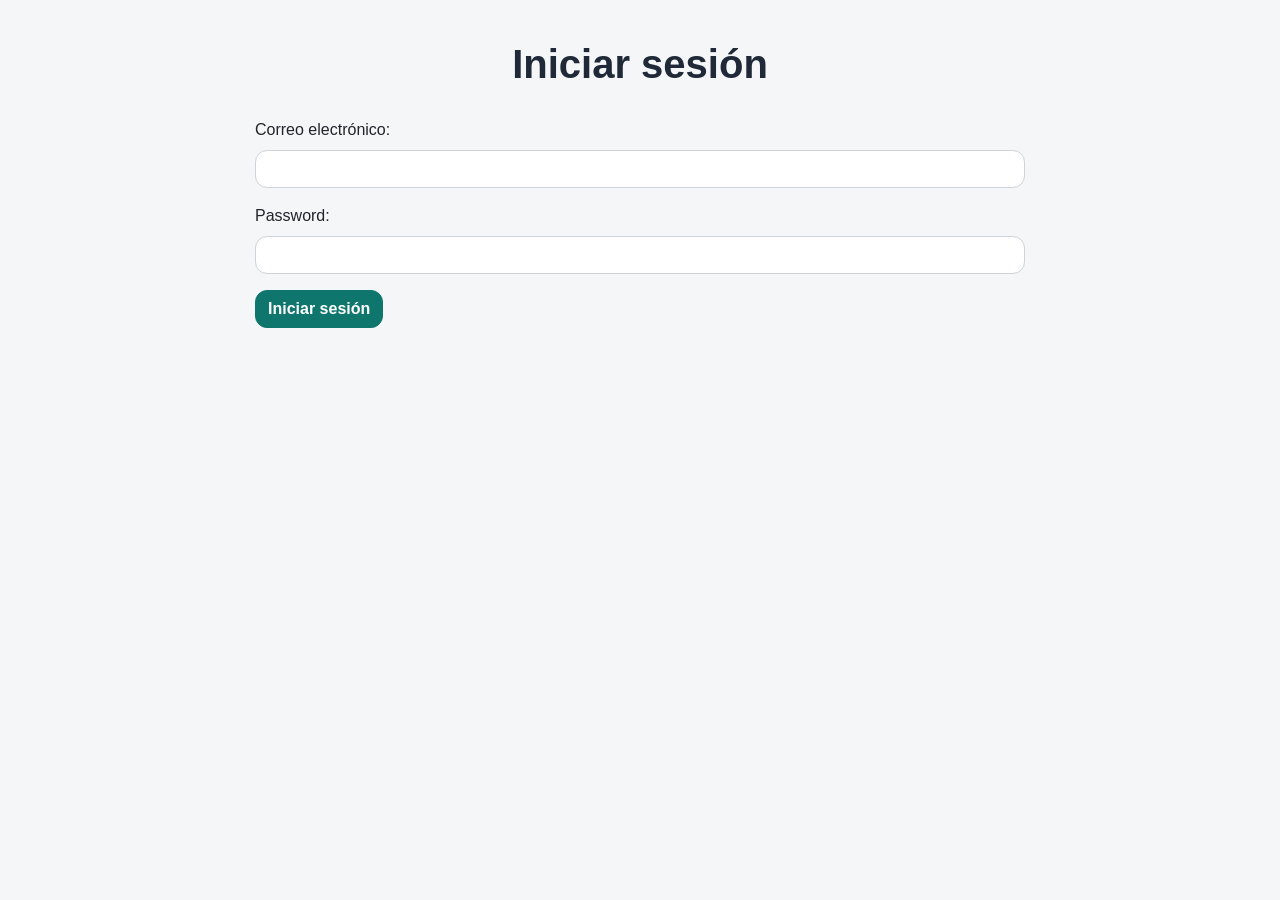
<file: index.html>
<!DOCTYPE html>
<html lang="en">

<head>
  <meta charset="UTF-8">
  <meta name="viewport" content="width=device-width, initial-scale=1.0">
  <link rel="stylesheet" href="https://stackpath.bootstrapcdn.com/bootstrap/4.5.0/css/bootstrap.min.css">
  <link rel="stylesheet" href="style.css">
  <title>Login</title>
</head>

<body>
  <div class="container">
    <h1>Iniciar sesión</h1>
    <div id="alert-container"></div>
        <form id="loginForm">
      <div class="form-group">
        <label for="email">Correo electrónico:</label>
        <input type="email" id="email" class="form-control">
      </div>
      <div class="form-group">
        <label for="password">Password:</label>
        <input type="password" id="password" class="form-control">
      </div>
      <button type="submit" class="btn btn-primary">Iniciar sesión</button>
    </form>
  </div>

  <script src="https://code.jquery.com/jquery-3.6.0.min.js"></script>
  <script src="script.js"></script>
</body>

</html>
</file>
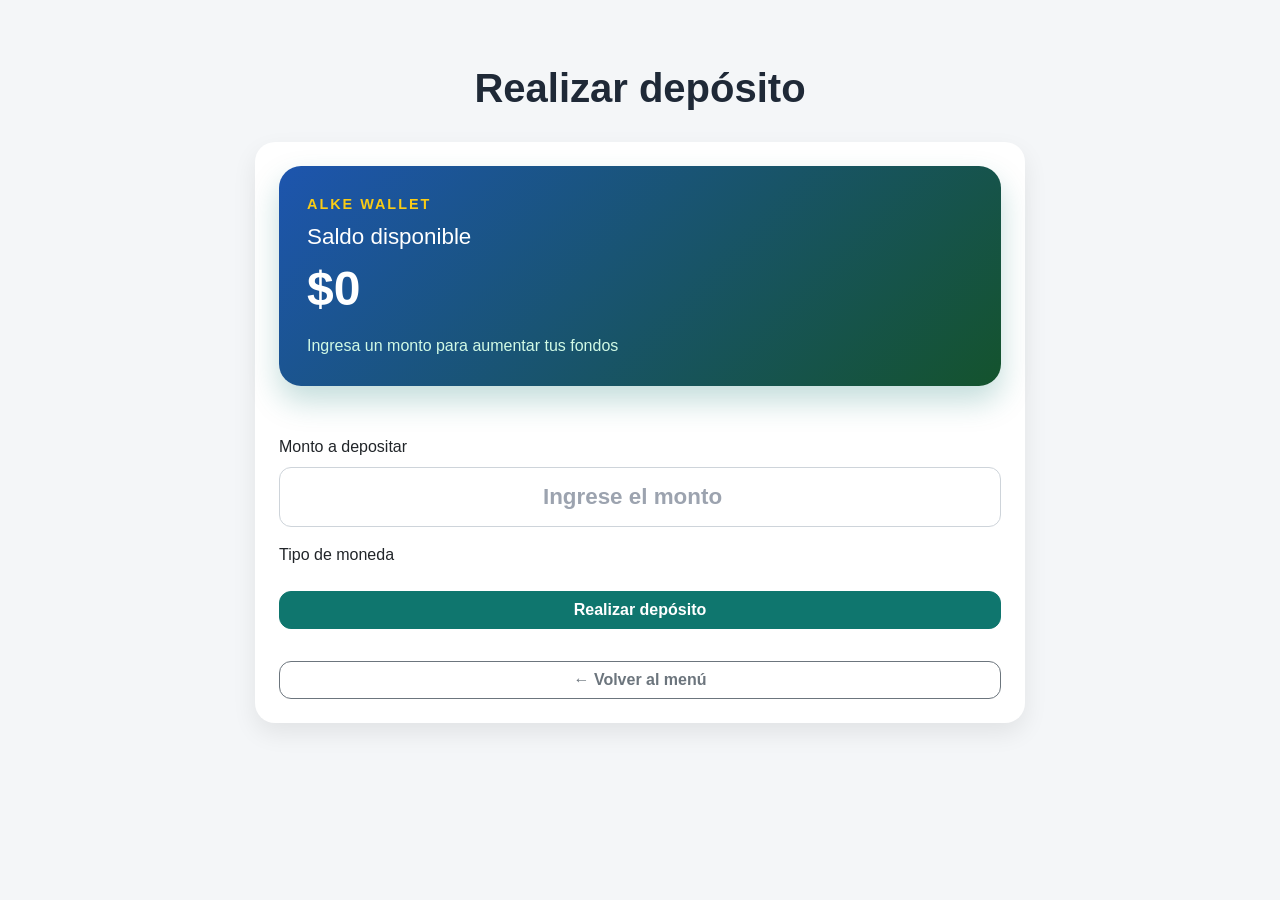
<file: deposit.html>
<!DOCTYPE html>
<html lang="es">
<head>
  <meta charset="UTF-8">
  <meta name="viewport" content="width=device-width, initial-scale=1.0">
  <link rel="stylesheet" href="https://stackpath.bootstrapcdn.com/bootstrap/4.5.0/css/bootstrap.min.css">
  <link rel="stylesheet" href="style.css">
  <title>Depósito</title>
</head>

<body>
  <div class="container">
    <h1 class="mt-4">Realizar depósito</h1>

    <div id="alert-container"></div>

<div class="card p-4 mt-3">

  <div class="wallet-card deposit-card">
    <p class="wallet-label">ALKE WALLET</p>
    <h2>Saldo disponible</h2>
    <p class="display-4">$<span id="saldoActual">0</span></p>
    <p class="wallet-subtitle">Ingresa un monto para aumentar tus fondos</p>
  </div>

<div class="form-group mt-4">
  <label for="montoDeposito">Monto a depositar</label>
  <input
    type="number"
    id="montoDeposito"
    class="form-control"
    placeholder="Ingrese el monto"
    >
    </div>

    <div class="form-group">
      <label for="monedaDeposito">Tipo de moneda</label>
    </div>

<button id="btnRealizarDeposito" class="btn btn-primary btn-block">
  Realizar depósito
</button>
  
<p id="mensajeDeposito" class="mt-3"></p>

<a href="menu.html" class="btn btn-outline-secondary btn-block mt-3>
     ← Volver al menú
  </a>

</div>


<a href="menu.html" class="btn btn-secondary btn-block mt-3">
  ← Volver al menú
</a>

  <script src="https://code.jquery.com/jquery-3.6.0.min.js"></script>
  <script src="script.js"></script>
</body>
</html>
</file>
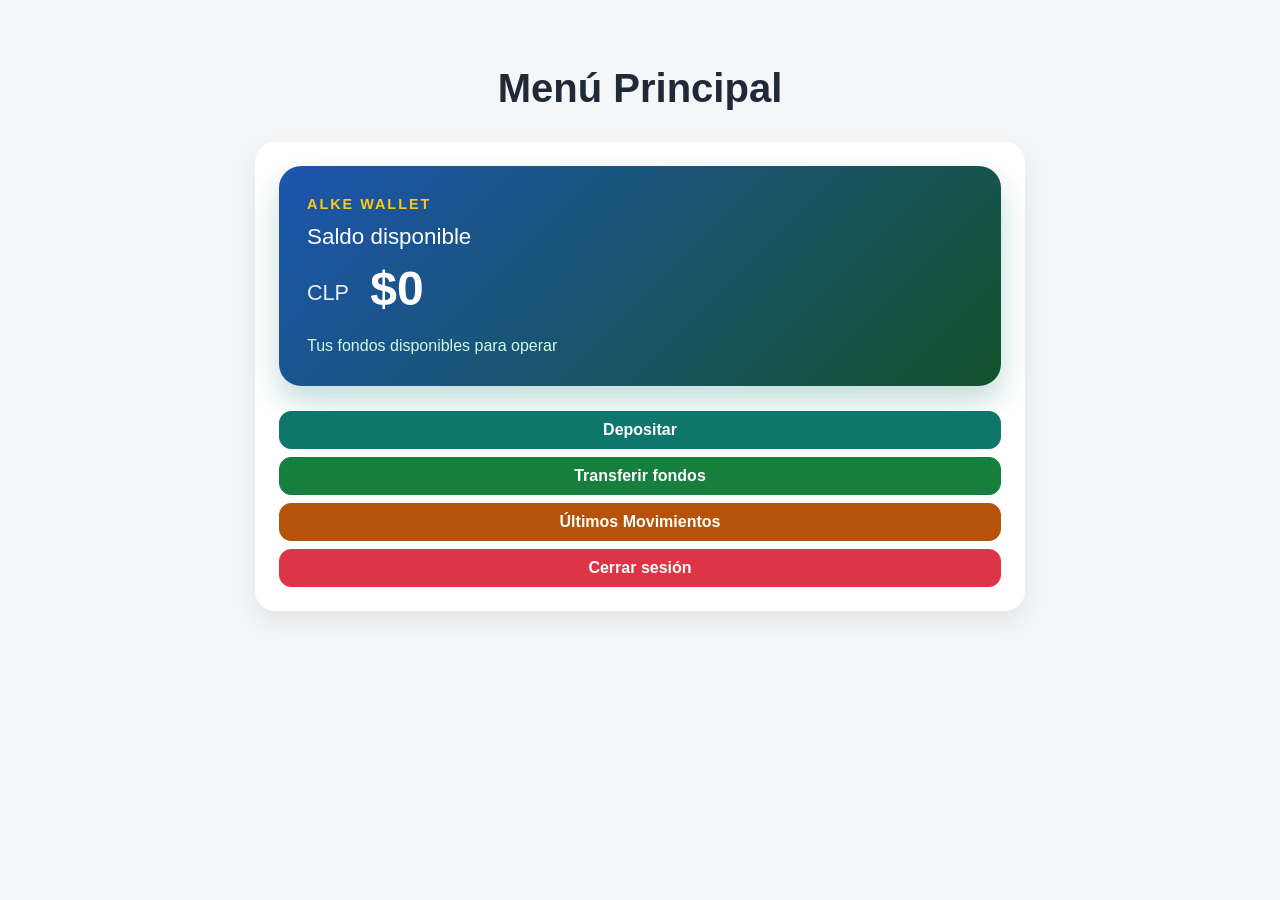
<file: menu.html>
<!DOCTYPE html>
<html lang="en">

<head>
  <meta charset="UTF-8">
  <meta name="viewport" content="width=device-width, initial-scale=1.0">
  <link rel="stylesheet" href="https://stackpath.bootstrapcdn.com/bootstrap/4.5.0/css/bootstrap.min.css">
  <link rel="stylesheet" href="style.css">
  <title>Wallet</title>
</head>

<body>
  <div class="container">

    <h1 class="mt-4">Menú Principal</h1>

<div id="mensajeMenu"></div>

<div class="card p-4 mt-3">

 <div class="wallet-card">
  <p class="wallet-label">ALKE WALLET</p>
  <h2>Saldo disponible</h2>
  <p class="display-4">
    <small class="moneda">CLP</small>
  $<span id="balance">0</span>
</p>

  <p class="wallet-subtitle">Tus fondos disponibles para operar</p>
</div>

  <button id="btnDepositar" class="btn btn-primary mb-2">
    Depositar
  </button>

  <button id="btnEnviarDinero" class="btn btn-success mb-2">
    Transferir fondos
  </button>

  <button id="btnMovimientos" class="btn btn-info">
    Últimos Movimientos
  </button>

  <button id="btnCerrarSesión" class="btn btn-danger mt-2">
    Cerrar sesión
    </button>
</div>
</div>

  

  <script src="https://code.jquery.com/jquery-3.6.0.min.js"></script>
  <script src="script.js"></script>
</body>

</html>
</file>
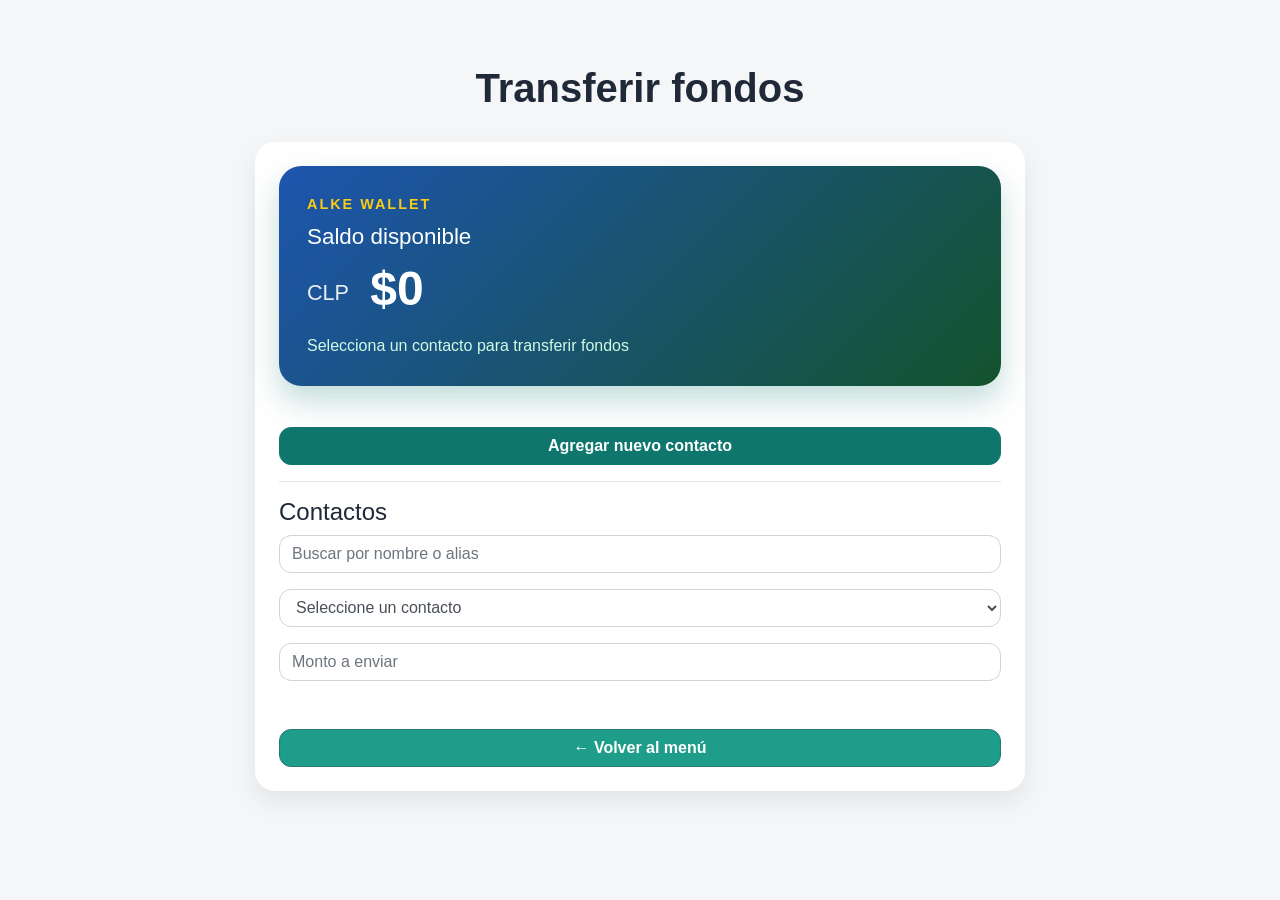
<file: sendmoney.html>
<!DOCTYPE html>
<html lang="es">
<head>
  <meta charset="UTF-8">
  <meta name="viewport" content="width=device-width, initial-scale=1.0">
  <link rel="stylesheet" href="https://stackpath.bootstrapcdn.com/bootstrap/4.5.0/css/bootstrap.min.css">
  <link rel="stylesheet" href="style.css">
  <title>Transferir fondos</title>
</head>

<body>
  <div class="container">
    <h1 class="mt-4">Transferir fondos</h1>

    <div id="alert-container"></div>

    <div class="card p-4 mt-3">
      <div class="wallet-card deposit-card">
    <p class="wallet-label">ALKE WALLET</p>
    <h2>Saldo disponible</h2>

    <p class="display-4">
      <small class="moneda">CLP</small>
        $<span id="saldoEnvio">0</span>
    </p>


    <p class="wallet-subtitle">
        Selecciona un contacto para transferir fondos
    </p>
</div>

      <button id="btnMostrarContacto" class="btn btn-primary mt-3">
        Agregar nuevo contacto
      </button>

      <div id="formContacto" class="mt-3" style="display: none;">
        <input type="text" id="nombreContacto" class="form-control mb-2" placeholder="Nombre y apellido">
        <input type="text" id="rutContacto" class="form-control mb-2" placeholder="RUT / ID">
        <input type="text" id="numeroContacto" class="form-control mb-2" placeholder="Número de Cuenta">
        <input type="text" id="bancoContacto" class="form-control mb-2" placeholder="Nombre del banco">
        <input type="email" id="emailContacto" class="form-control mb-2" placeholder="Correo electrónico">

        <button id="btnGuardarContacto" class="btn btn-success">
          Guardar contacto
        </button>

        <button id="btnCancelarContacto" class="btn btn-secondary">
          Cancelar
        </button>
      </div>

      <hr>

      <h4>Contactos</h4>
      <input type="text" id="buscarContacto" class="form-control mb-3" placeholder="Buscar por nombre o alias">

      <select id="listaContactos" class="form-control">
        <option value="">Seleccione un contacto</option>
      </select>

      <input type="number" id="montoEnviar" class="form-control mt-3" placeholder="Monto a enviar">

      <button id="btnEnviarMonto" class="btn btn-success mt-3" style="display: none;">
        Enviar dinero
      </button>

      <p id="mensajeEnvio" class="mt-3"></p>

      <a href="menu.html" class="btn btn-secondary mt-3">
       ← Volver al menú
      </a>
    </div>
  </div>

  <script src="https://code.jquery.com/jquery-3.6.0.min.js"></script>
  <script src="script.js"></script>
</body>
</html>
</file>
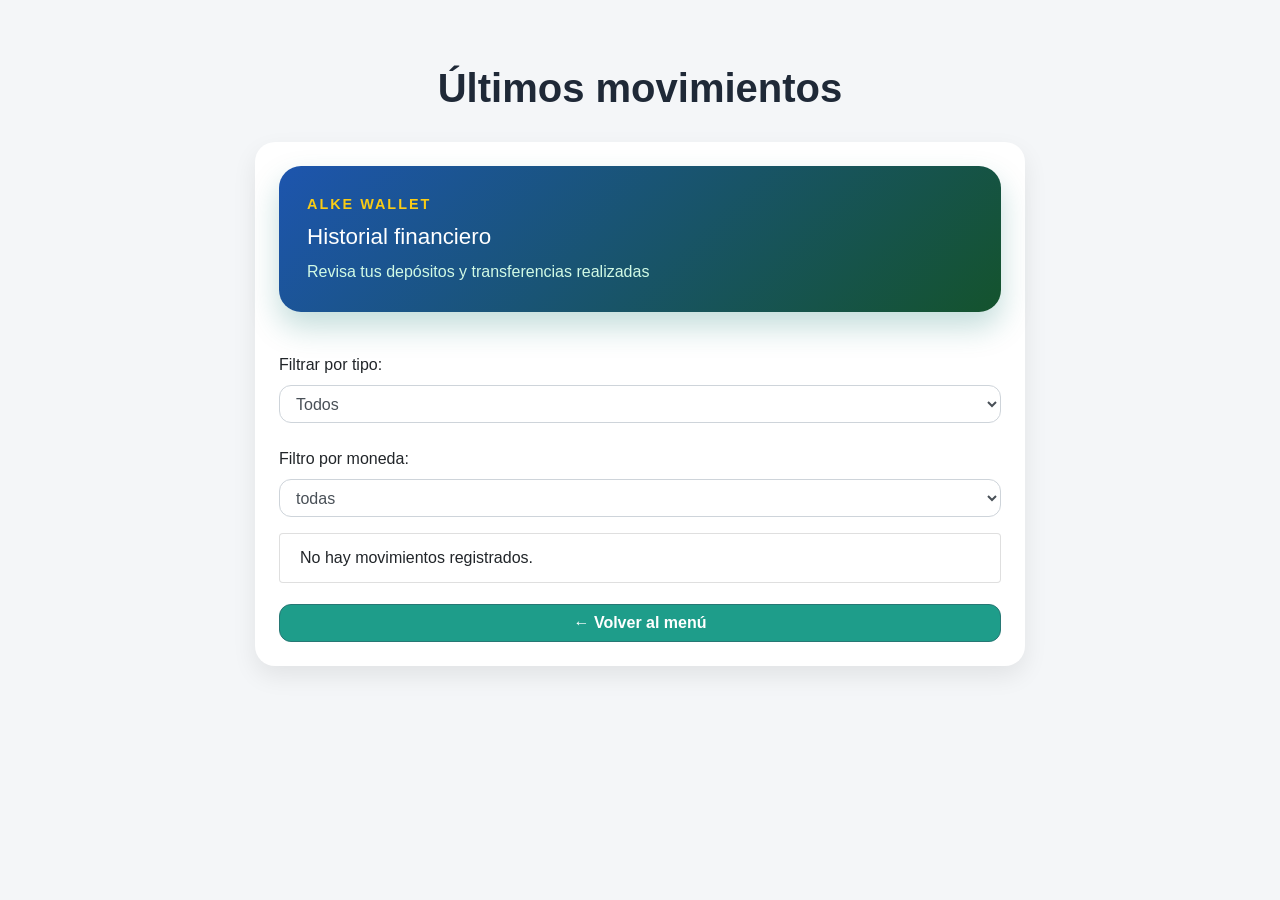
<file: transactions.html>
<!DOCTYPE html>
<html lang="es">
<head>
  <meta charset="UTF-8">
  <meta name="viewport" content="width=device-width, initial-scale=1.0">
  <link rel="stylesheet" href="https://stackpath.bootstrapcdn.com/bootstrap/4.5.0/css/bootstrap.min.css">
  <link rel="stylesheet" href="style.css">
  <title>Últimos movimientos</title>
</head>

<body>
  <div class="container">
    <h1 class="mt-4">Últimos movimientos</h1>

   <div class="card p-4 mt-3">

  <div class="wallet-card deposit-card">
    <p class="wallet-label">ALKE WALLET</p>
    <h2>Historial financiero</h2>
    <p class="wallet-subtitle">Revisa tus depósitos y transferencias realizadas</p>
  </div>

  <label for="filtroMovimientos" class="mt-3">Filtrar por tipo:</label>

  <select id="filtroMovimientos" class="form-control mb-3">

        <option value="todos">Todos</option>
        <option value="deposito">Depósito</option>
        <option value="transferencia">Transferencia</option>
      </select>

      <label for="filtroMoneda" class="mt-2">Filtro por moneda:</label>

      <select id="filtroMoneda" class="form-control mb-3">
        <option value="todas">todas</option>
        <option value="CLP">Pesos chilenos</option>
      </select>

      <ul id="listaMovimientos" class="list-group"></ul>

      <a href="menu.html" class="btn btn-secondary mt-3">
        ← Volver al menú
      </a>
    </div>
  </div>

  <script src="https://code.jquery.com/jquery-3.6.0.min.js"></script>
  <script src="script.js"></script>
</body>
</html>
</file>
<file: style.css>
body {
    background-color: #f4f6f8;
    font-family: 'Segoe UI', sans-serif;
}

.container {
    max-width: 800px;
    padding-top: 40px;
}

h1 {
    color: #1f2937;
    text-align: center;
    font-weight: 700;
    margin-bottom: 30px;
}

.card {
    background: rgb(255, 255, 255);
    border: none;
    border-radius: 20px;
    box-shadow: 0 10px 25px rgba(0,0,0,0.08);
}

.card h2,
.card h3,
.card h4 {
    color: #1f2937;
}

.form-control {
    border-radius: 12px;
}

.btn {
    border-radius: 12px;
    font-weight: 600;
}

.btn-primary {
    background-color: #0f766e;
    border-color: #0f766e;
}

.btn-success {
    background-color: #15803d;
    border-color: #15803d;
}

.btn-info {
    background-color: #b45309;
    border-color: #b45309;
    color: white;
}

.btn-secondary {
    background-color: #1e9d8a;
    border-color: #277774;
    color: white;
}

.display-4 {
    color: #15803d;
    font-weight: bold;
}

.list-group-item {
    border-radius: 10px;
    margin-bottom: 5px;
}

.wallet-card {
  background: linear-gradient(135deg, #1d55ae, #14532d);
  border-radius: 22px;
  padding: 28px;
  color: white;
  margin-bottom: 25px;
  box-shadow: 0 15px 30px rgba(15, 118, 110, 0.25);
}

.wallet-label {
  font-size: 0.9rem;
  letter-spacing: 2px;
  color: #facc15;
  font-weight: bold;
  margin-bottom: 8px;
}

.wallet-card h2 {
  color: white;
  font-size: 1.4rem;
  margin-bottom: 10px;
}

.wallet-card .display-4 {
  color: white;
  font-weight: 800;
  font-size: 3rem;
}

.wallet-subtitle {
  color: #d1fae5;
  margin-bottom: 0;
}

.deposit-card {
    margin-bottom: 25px;
}

#montoDeposito {
    font-size: 1.4rem;
    font-weight: bold;
    text-align: center;
    height: 60px;
}

#montoDeposito::placeholder {
    color: #9ca3af;
}

.movimiento-item {
    display: flex;
    justify-content: space-between;
    align-items: center;
    padding: 15px 18px;
}

.movimiento-item strong {
    color: #274c77;
    font-weight: 700;
}

.moneda {
    font-size: 0.45em;
    font-weight: 500;
    vertical-align: middle;
    margin-right: 8px;
    opacity: 0.9;
}

.moneda {
    font-size: 0.45em;
    font-weight: 500;
    vertical-align: middle;
    margin-right: 8px;
    opacity: 0.9;
}
</file>
